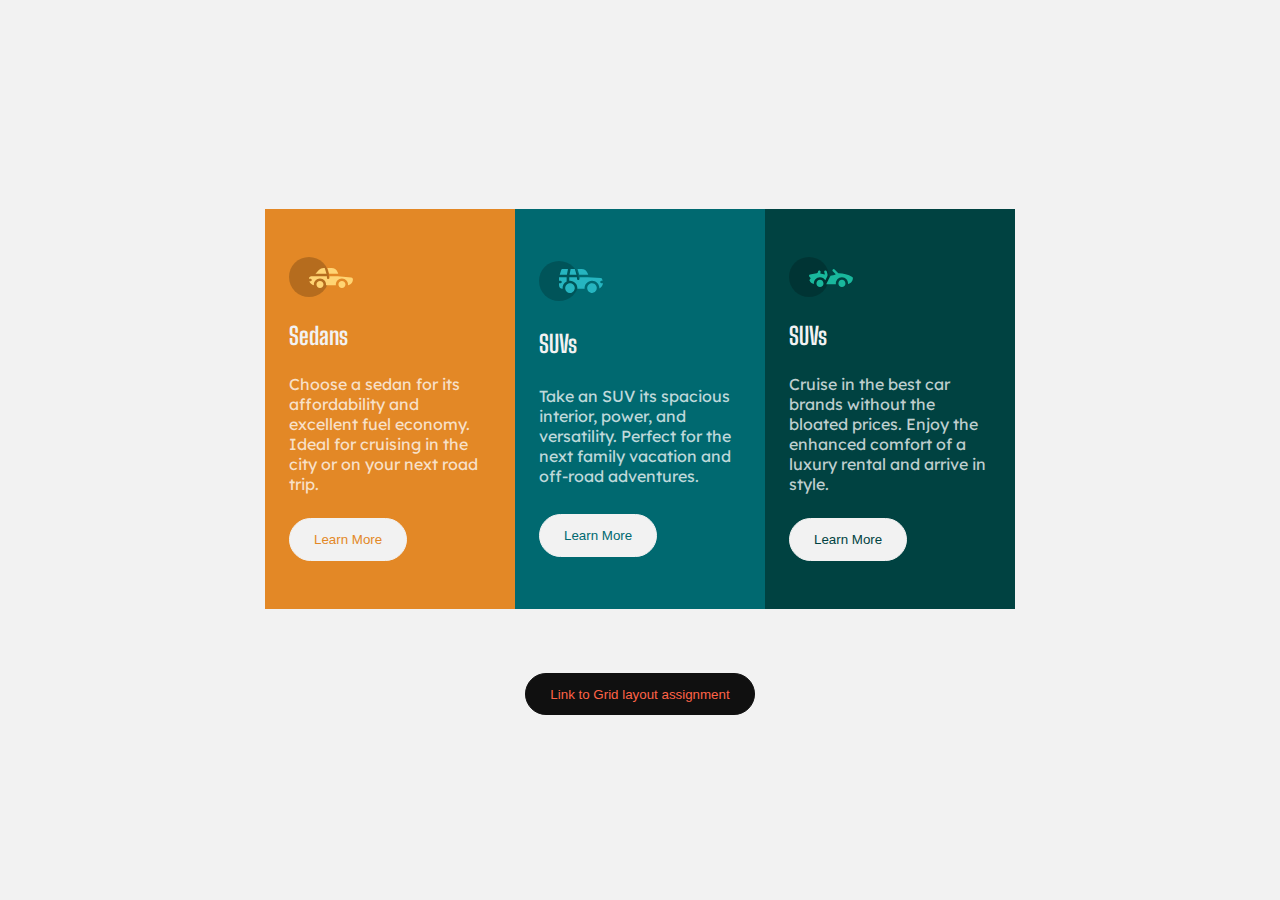
<file: index.html>
<!DOCTYPE html>
<html lang="en">
  <head>
    <meta charset="UTF-8" />
    <meta http-equiv="X-UA-Compatible" content="IE=edge" />
    <meta name="viewport" content="width=device-width, initial-scale=1.0" />
    <link
      rel="shortcut icon"
      href="./Images/favicon-32x32-1.png"
      type="image/x-icon"
    />
    <link rel="stylesheet" href="Styles.css" />
    <title>FlexBox || Grid</title>
  </head>
  <body>
    <main class="container">
      <div class="card item-one">
        <img src="./Images/icon-sedans.svg" alt="sedan" />
        <h2>Sedans</h2>
        <p>
          Choose a sedan for its affordability and excellent fuel economy. Ideal
          for cruising in the city or on your next road trip.
        </p>
        <button class="btn-one">Learn More</button>
      </div>
      <div class="card item-two">
        <img src="./Images/icon-suvs.svg" alt="SUV" />
        <h2>SUVs</h2>
        <p>
          Take an SUV its spacious interior, power, and versatility. Perfect for
          the next family vacation and off-road adventures.
        </p>
        <button class="btn-two">Learn More</button>
      </div>
      <div class="card item-three">
        <img src="./Images/icon-luxury.svg" alt="luxury" />
        <h2>SUVs</h2>
        <p>
          Cruise in the best car brands without the bloated prices. Enjoy the
          enhanced comfort of a luxury rental and arrive in style.
        </p>
        <button class="btn-three">Learn More</button>
      </div>
    </main>

    <button class="btn-grid">
      <a href="./grid.html">Link to Grid layout assignment</a>
    </button>
  </body>
</html>
</file>
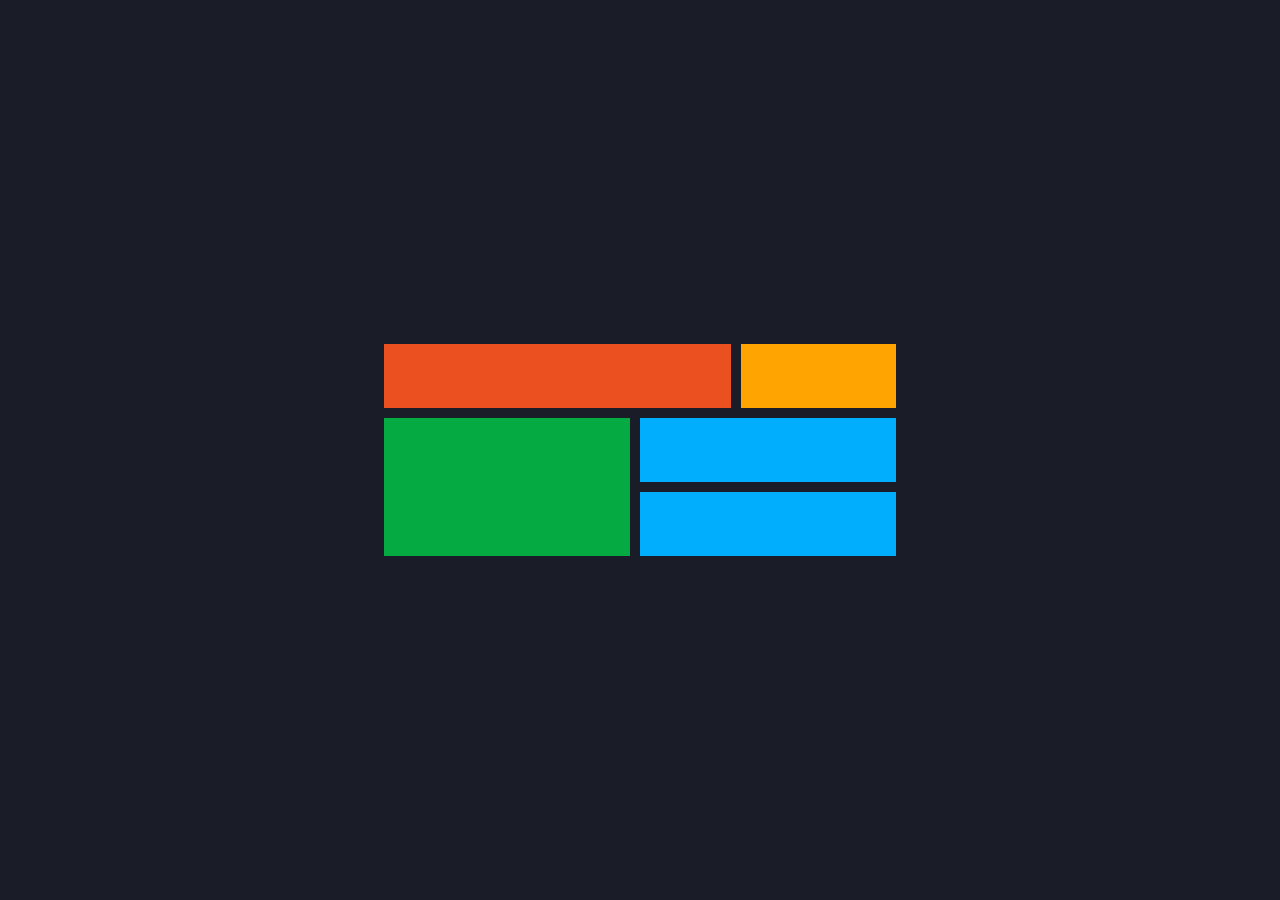
<file: grid.html>
<!DOCTYPE html>
<html lang="en">
  <head>
    <meta charset="UTF-8" />
    <meta http-equiv="X-UA-Compatible" content="IE=edge" />
    <meta name="viewport" content="width=device-width, initial-scale=1.0" />
    <link rel="stylesheet" href="gridStyles.css" />
    <title>Grid</title>
  </head>
  <body>
    <main class="grid-layout">
      <div class="item-a"></div>
      <div class="item-b"></div>
      <div class="item-c"></div>
      <div class="item-d"></div>
      <div class="item-e"></div>
    </main>
  </body>
</html>
</file>
<file: Styles.css>
@import url('https://fonts.googleapis.com/css2?family=Big+Shoulders+Display:wght@700&family=Lexend+Deca&display=swap');

* {
  margin: 0;
  padding: 0;
  box-sizing: border-box;
}

body {
  font-family: 'Lexend Deca', sans-serif;
  min-height: 100vh;
  display: flex;
  justify-content: center;
  align-items: center;
  flex-direction: column;
  background-color: hsl(0, 0%, 95%);
}

.container {
  display: flex;
  align-items: center;
  justify-content: center;
  margin: 1.5rem;
}

@media only screen and (max-width: 375px) {
  .container {
    flex-direction: column;
  }
}

.container .card {
  display: flex;
  flex-direction: column;
  justify-content: space-evenly;
  align-items: flex-start;
  height: 400px;
  min-width: 200px;
  max-width: 250px;
  padding: 1.5rem;
}

p {
  color: hsla(0, 0%, 100%, 0.75);
}

h2 {
  font-family: 'Big Shoulders Display', cursive;
  color: hsl(0, 0%, 95%);
}

button {
  padding: 0.8rem 1.5rem;
  border-radius: 1.5rem;
  border: 1px solid hsl(0, 0%, 95%);
  background-color: hsl(0, 0%, 95%);
  text-transform: capitalize;
}

button:hover {
  background: transparent;
  color: hsl(0, 0%, 95%);
  border: 1px solid hsl(0, 0%, 95%);
}

.btn-one {
  color: hsl(31, 77%, 52%);
}

.btn-two {
  color: hsl(184, 100%, 22%);
}

.btn-three {
  color: hsl(179, 100%, 13%);
}

.item-one {
  background: hsl(31, 77%, 52%);
}

.item-two {
  background: hsl(184, 100%, 22%);
}

.item-three {
  background: #004241;
}

a {
  text-decoration: none;
  color: tomato;
  font-family: inherit;
}

a:hover {
  color: #004241;
}

.btn-grid {
  margin-top: 40px;
  padding: 0.8rem 1.5rem;
  border-radius: 1.5rem;
  border: 1px solid #101010;
  background-color: #101010;
  text-transform: none;
}

@media screen and only(max-width: 356px) {
  .btn-grid {
    width: 40%;
    margin: auto;
  }
}

.btn-grid:hover {
  background: transparent;
  color: #404040;
  border: 1px solid #404040;
}
</file>
<file: gridStyles.css>
* {
  margin: 0;
  padding: 0;
  box-sizing: border-box;
}

body {
  background: #1a1c28;
  display: flex;
  place-items: center;
  min-height: 100vh;
}

main {
  display: grid;
  grid-template-areas:
    'a a a b'
    'c c d d'
    'c c e e';
  width: 40%;

  margin: auto;
  gap: 10px;
}
main div {
  padding: 2em;
}
.item-a {
  background-color: #eb5020;
  grid-area: a;
}

.item-b {
  background-color: #ffa401;
  grid-area: b;
}

.item-c {
  background-color: #05aa42;
  grid-area: c;
}
.item-d {
  background-color: #01aefd;
  grid-area: d;
}
.item-e {
  background-color: #01aefd;
  grid-area: e;
}
</file>
